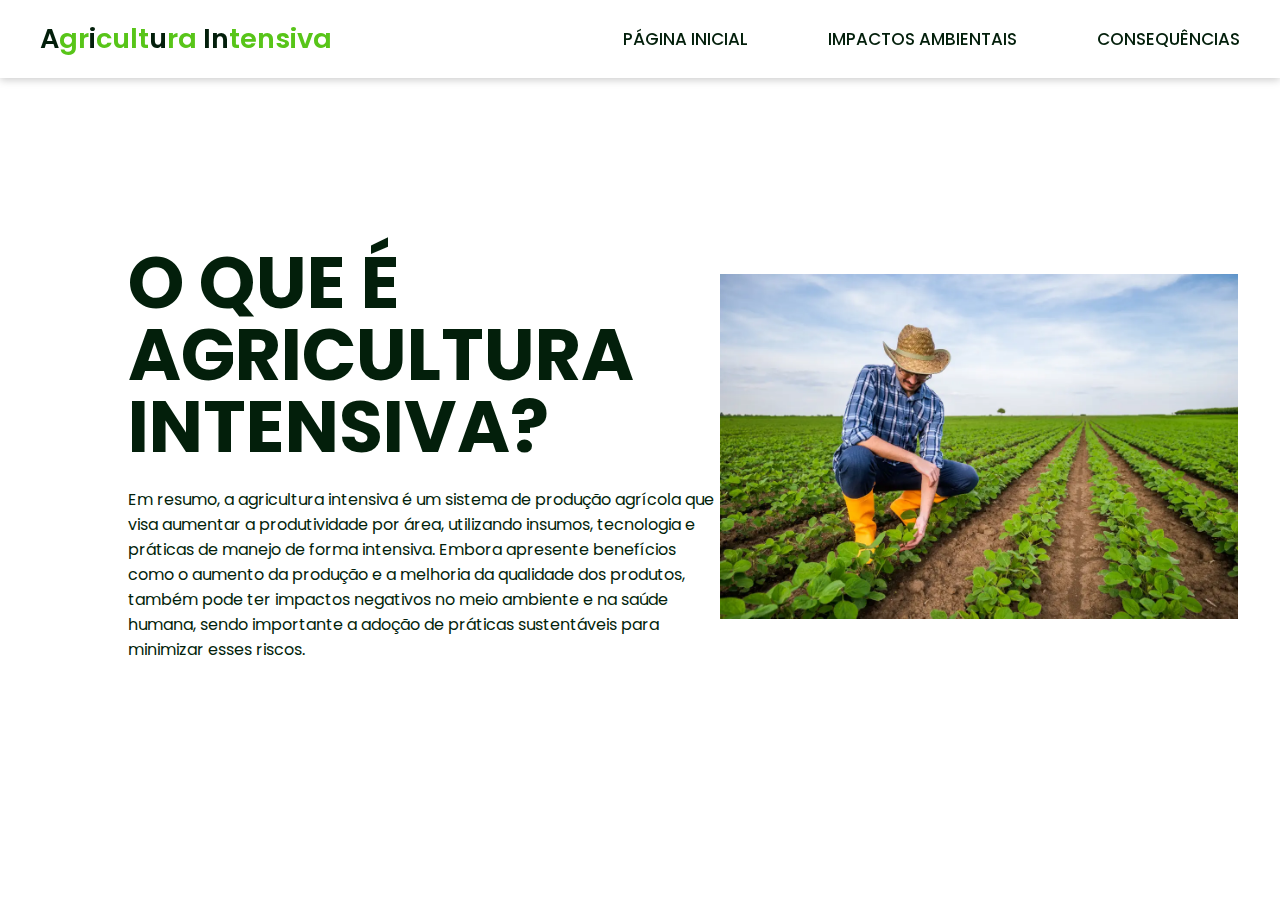
<file: index.html>
<!DOCTYPE html>
<html lang="pt-BR">
<head>
    <meta charset="UTF-8">
    <meta name="viewport" content="width=device-width, initial-scale=1.0">
    <title>Agricultura Intensiva</title>
    <link rel="stylesheet" href="style.css">
</head>
<body>
    <header>
        <nav class="navigation">
            <a href="index.html" class="logo"><span>A</span>gr<span>i</span>cult<span>u</span>ra <span>In</span>tensiva</a>
            <ul class="nav-menu">
                <li class="nav-item"><a href="index.html">PÁGINA INICIAL</a></li>
                <li class="nav-item"><a href="sobre.html">IMPACTOS AMBIENTAIS</a></li>
                <li class="nav-item"><a href="duvidas.html">CONSEQUÊNCIAS</a></li>
            </ul>
            <div class="menu">
                <span class="bar"></span>
                <span class="bar"></span>
                <span class="bar"></span>
            </div>
        </nav>
    </header>

    <main>
        <section class="home">
            <div class="home-text">
                <h1 class="text-h1">O QUE É AGRICULTURA INTENSIVA?</h1>
                <p>Em resumo, a agricultura intensiva é um sistema de produção agrícola que visa aumentar a produtividade por área, utilizando insumos, tecnologia e práticas de manejo de forma intensiva. Embora apresente benefícios como o aumento da produção e a melhoria da qualidade dos produtos, também pode ter impactos negativos no meio ambiente e na saúde humana, sendo importante a adoção de práticas sustentáveis para minimizar esses riscos.</p>
            </div>
        
            <div class="home-img">
                <img src="agricultura-intensiva.webp" alt="Agricultura Intensiva">
            </div>
        </section>
    </main>
    <script src="script.js"></script>
</body>
</html>
</file>
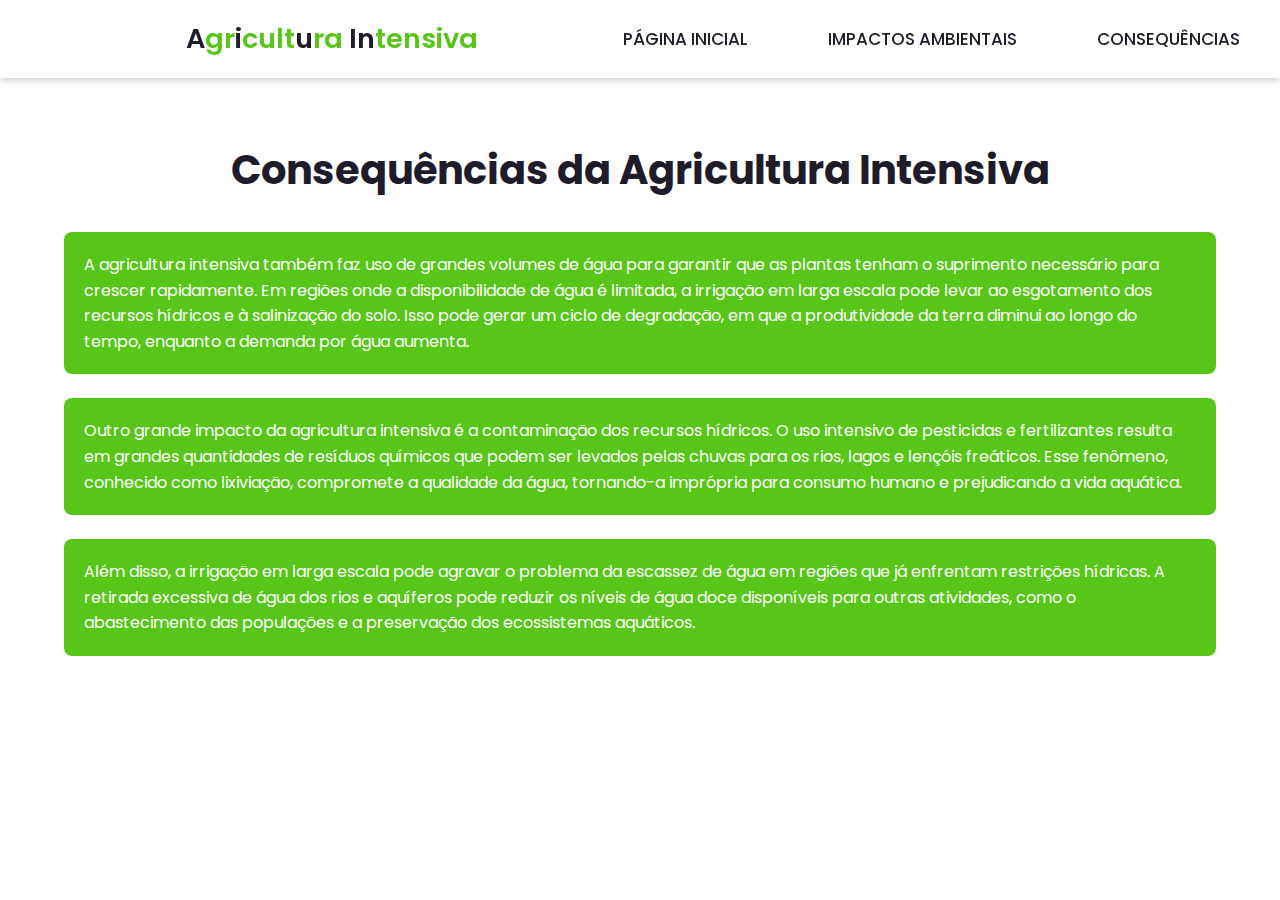
<file: duvidas.html>
<!DOCTYPE html>
<html lang="pt-BR">
<head>
    <meta charset="UTF-8">
    <meta http-equiv="X-UA-Compatible" content="IE=edge">
    <meta name="viewport" content="width=device-width, initial-scale=1.0">
    <link href='https://unpkg.com/boxicons@2.1.2/css/boxicons.min.css' rel='stylesheet'>
    <title>Agricultura Intensiva</title>
    <link rel="stylesheet" href="style.css">
    <style>
        @import url('https://fonts.googleapis.com/css2?family=Poppins:wght@300;400;500;600;700&display=swap');

        :root {
            --red: #58c519;
            --white: #fff;
            --dark: #1e1c2a;
        }

        body {
            color: var(--dark);
            background: var(--white);
            font-family: 'Poppins', sans-serif;
            margin: 0;
            padding: 0;
        }

        header {
            background: var(--white);
            box-shadow: 0 0.1rem 0.5rem #ccc;
            position: fixed;
            width: 100%;
            z-index: 1000;
        }

        .navigation {
            display: flex;
            align-items: center;
            justify-content: space-between;
            padding: 18px 40px;
            transition: all 0.5s;
        }

        .navigation .logo {
            color: var(--red);
            font-size: 1.7rem;
            font-weight: 600;
        }

        .logo span {
            color: var(--dark);
        }

        .navigation ul {
            display: flex;
            align-items: center;
            gap: 5rem;
        }

        .navigation ul li a {
            color: var(--dark);
            font-size: 17px;
            font-weight: 500;
            transition: all 0.5s;
        }

        .navigation ul li a:hover {
            color: var(--red);
        }

        .menu {
            cursor: pointer;
            display: none;
        }

        .menu .bar {
            display: block;
            width: 28px;
            height: 3px;
            border-radius: 3px;
            background: var(--dark);
            margin: 5px auto;
            transition: all 0.3s;
        }

        .menu .bar:nth-child(1),
        .menu .bar:nth-child(3) {
            background: var(--red);
        }

        main {
            padding-top: 80px; /* Espaço para o cabeçalho fixo */
        }

        .faq {
            padding: 60px 5%;
            background: var(--white);
            color: var(--dark);
        }

        .faq h1 {
            font-size: 2.5rem;
            margin-bottom: 2rem;
            text-align: center;
            color: var(--dark);
        }

        .faq-item {
            background: var(--red);
            color: var(--white);
            border-radius: 8px;
            padding: 20px;
            margin-bottom: 1.5rem;
        }

        .faq-item h2 {
            font-size: 1.5rem;
            margin-bottom: 0.5rem;
        }

        .faq-item p {
            font-size: 1rem;
            line-height: 1.6;
        }

        @media (max-width: 785px) {
            .navigation {
                padding: 18px 20px;
            }

            .menu {
                display: block;
            }

            .menu.ativo .bar:nth-child(1) {
                transform: translateY(8px) rotate(45deg);
            }

            .menu.ativo .bar:nth-child(2) {
                opacity: 0;
            }

            .menu.ativo .bar:nth-child(3) {
                transform: translateY(-8px) rotate(-45deg);
            }

            .navigation ul {
                position: fixed;
                right: -100%;
                top: 70px;
                width: 100%;
                height: 100%;
                flex-direction: column;
                background: var(--white);
                gap: -10px;
                transition: 0.3s;
            }

            .navigation ul.ativo {
                right: 0;
            }

            .nav-item {
                margin: 16px 0;
            }

            .faq {
                padding: 100px 2%;
                text-align: center;
                overflow: hidden;
                gap: 5rem;
            }

            .faq h1 {
                font-size: 2rem;
                line-height: 2.5rem;
            }

            .faq-item {
                width: 100%;
                padding: 15px;
            }
            
        }
    </style>
</head>
<body>
    <header>
        <nav class="navigation">
            <a href="index.html" class="logo">
                  <a href="index.html" class="logo"><span>A</span>gr<span>i</span>cult<span>u</span>ra <span>In</span>tensiva</a>
            </a>
            <ul class="nav-menu">
                <li class="nav-item"><a href="index.html">PÁGINA INICIAL</a></li>
                <li class="nav-item"><a href="sobre.html">IMPACTOS AMBIENTAIS</a></li>
                <li class="nav-item"><a href="duvidas.html">CONSEQUÊNCIAS</a></li>
            </ul>
            <div class="menu">
                <span class="bar"></span>
                <span class="bar"></span>
                <span class="bar"></span>
            </div>
        </nav>
    </header>
    <main>
        <section class="faq">
            <h1>Consequências da Agricultura Intensiva</h1>
            <div class="faq-item">
                <p>A agricultura intensiva também faz uso de grandes volumes de água para garantir que as plantas tenham o suprimento necessário para crescer rapidamente. Em regiões onde a disponibilidade de água é limitada, a irrigação em larga escala pode levar ao esgotamento dos recursos hídricos e à salinização do solo. Isso pode gerar um ciclo de degradação, em que a produtividade da terra diminui ao longo do tempo, enquanto a demanda por água aumenta.</p>
            </div>
            <div class="faq-item">
                <p>Outro grande impacto da agricultura intensiva é a contaminação dos recursos hídricos. O uso intensivo de pesticidas e fertilizantes resulta em grandes quantidades de resíduos químicos que podem ser levados pelas chuvas para os rios, lagos e lençóis freáticos. Esse fenômeno, conhecido como lixiviação, compromete a qualidade da água, tornando-a imprópria para consumo humano e prejudicando a vida aquática.</p>
            </div>
            <div class="faq-item">
                <p>Além disso, a irrigação em larga escala pode agravar o problema da escassez de água em regiões que já enfrentam restrições hídricas. A retirada excessiva de água dos rios e aquíferos pode reduzir os níveis de água doce disponíveis para outras atividades, como o abastecimento das populações e a preservação dos ecossistemas aquáticos.</p>
            </div>
        </section>
    </main>
    <script src="script.js"></script>
</body>
</html>
</file>
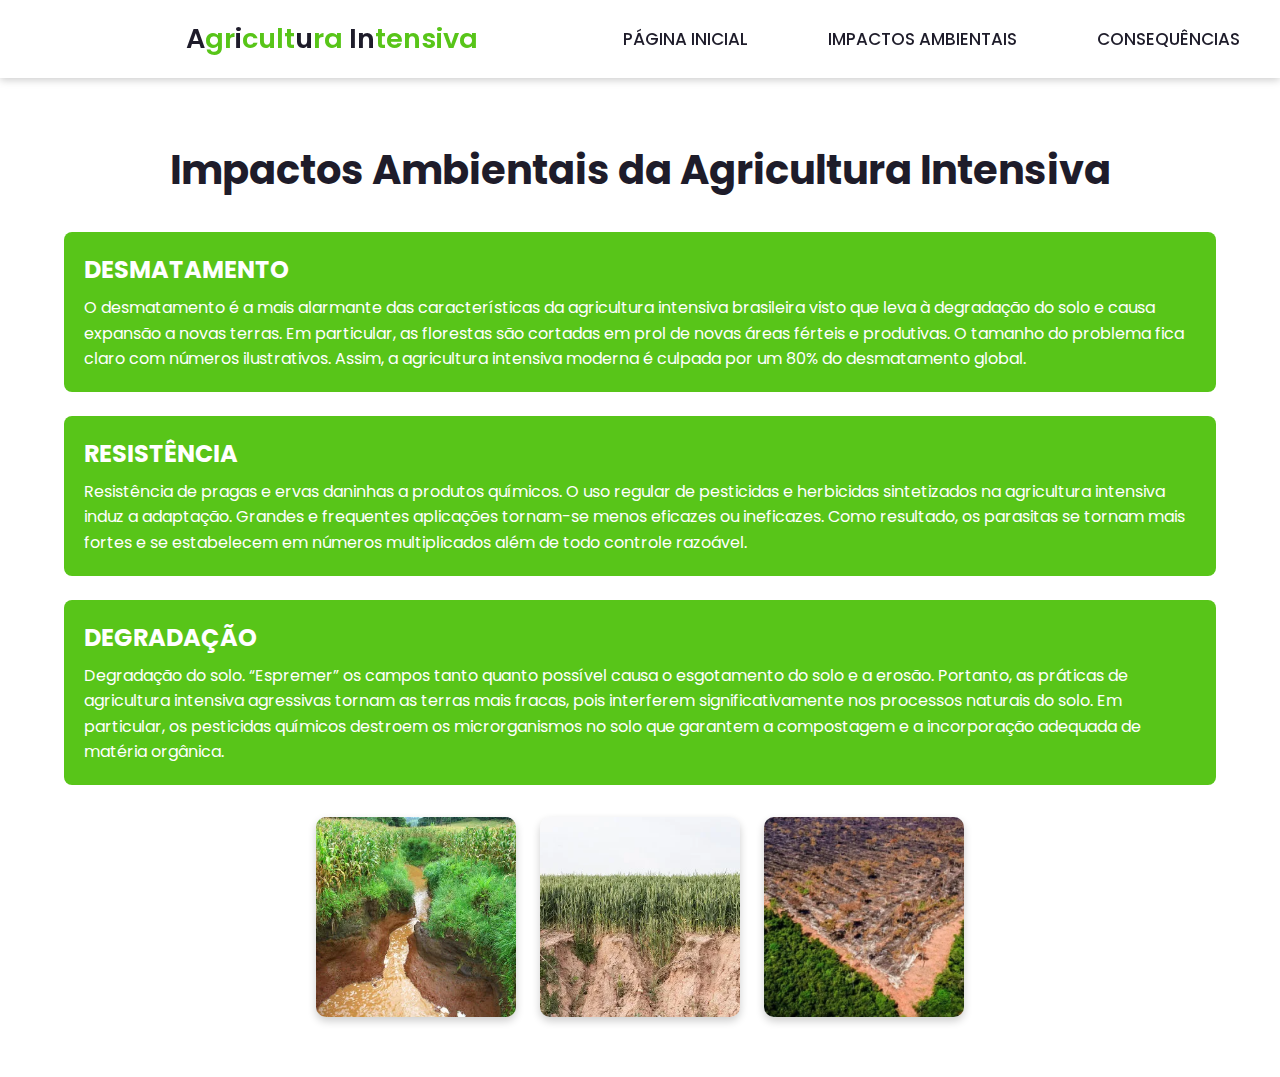
<file: sobre.html>
<!DOCTYPE html>
<html lang="pt-BR">
<head>
    <meta charset="UTF-8">
    <meta http-equiv="X-UA-Compatible" content="IE=edge">
    <meta name="viewport" content="width=device-width, initial-scale=1.0">
    <link href='https://unpkg.com/boxicons@2.1.2/css/boxicons.min.css' rel='stylesheet'>
    <title>Agricultura Intensiva</title>
    <link rel="stylesheet" href="style.css">
    <style>
        @import url('https://fonts.googleapis.com/css2?family=Poppins:wght@300;400;500;600;700&display=swap');

        :root {
            --red: #58c519;
            --white: #fff;
            --dark: #1e1c2a;
        }

        body {
            color: var(--dark);
            background: var(--white);
            font-family: 'Poppins', sans-serif;
            margin: 0;
            padding: 0;
        }

        header {
            background: var(--white);
            box-shadow: 0 0.1rem 0.5rem #ccc;
            position: fixed;
            width: 100%;
            z-index: 1000;
        }

        .navigation {
            display: flex;
            align-items: center;
            justify-content: space-between;
            padding: 18px 40px;
            transition: all 0.5s;
        }

        .navigation .logo {
            color: var(--red);
            font-size: 1.7rem;
            font-weight: 600;
        }

        .logo span {
            color: var(--dark);
        }

        .navigation ul {
            display: flex;
            align-items: center;
            gap: 5rem;
        }

        .navigation ul li a {
            color: var(--dark);
            font-size: 17px;
            font-weight: 500;
            transition: all 0.5s;
        }

        .navigation ul li a:hover {
            color: var(--red);
        }

        .menu {
            cursor: pointer;
            display: none;
        }

        .menu .bar {
            display: block;
            width: 28px;
            height: 3px;
            border-radius: 3px;
            background: var(--dark);
            margin: 5px auto;
            transition: all 0.3s;
        }

        .menu .bar:nth-child(1),
        .menu .bar:nth-child(3) {
            background: var(--red);
        }

        main {
            padding-top: 80px; /* Espaço para o cabeçalho fixo */
        }

        .faq {
            padding: 60px 5%;
            background: var(--white);
            color: var(--dark);
        }

        .faq h1 {
            font-size: 2.5rem;
            margin-bottom: 2rem;
            color: var(--dark);
            text-align: center;
        }

        .faq-item {
            background: var(--red);
            color: var(--white);
            border-radius: 8px;
            padding: 20px;
            margin-bottom: 1.5rem;
            text-align: left;
        }

        .faq-item h2 {
            font-size: 1.5rem;
            margin-bottom: 0.5rem;
        }

        .faq-item p {
            font-size: 1rem;
            line-height: 1.6;
        }

        .image-gallery {
            display: flex;
            flex-direction: row; /* Imagens lado a lado */
            flex-wrap: wrap; /* Permite quebra de linha */
            align-items: center;
            justify-content: center; /* Centraliza as imagens horizontalmente */
            gap: 1.5rem;
            margin-top: 2rem;
        }

        .image-gallery h2 {
            font-size: 1.8rem;
            color: var(--dark);
            margin-bottom: 1rem;
            text-align: center; /* Centraliza o título */
        }

        .image-gallery .image-item {
            display: flex;
            flex-direction: column;
            align-items: center;
            gap: 0.5rem;
        }

        .image-gallery img {
            width: 200px; /* Ajuste o tamanho conforme necessário */
            height: 200px; /* Ajuste o tamanho conforme necessário */
            object-fit: cover;
            border-radius: 10px; /* Borda arredondada das imagens */
            box-shadow: 0 4px 8px rgba(0, 0, 0, 0.2); /* Sombreamento quadrado */
        }

        .image-gallery .image-label {
            font-size: 1rem;
            color: var(--dark);
            font-weight: 500;
        }

        @media (max-width: 785px) {
            .navigation {
                padding: 18px 20px;
            }

            .menu {
                display: block;
            }

            .menu.ativo .bar:nth-child(1) {
                transform: translateY(8px) rotate(45deg);
            }

            .menu.ativo .bar:nth-child(2) {
                opacity: 0;
            }

            .menu.ativo .bar:nth-child(3) {
                transform: translateY(-8px) rotate(-45deg);
            }

            .navigation ul {
                position: fixed;
                right: -100%;
                top: 70px;
                width: 100%;
                height: 100%;
                flex-direction: column;
                background: var(--white);
                gap: -10px;
                transition: 0.3s;
            }

            .navigation ul.ativo {
                right: 0;
            }

            .nav-item {
                margin: 16px 0;
            }

            .faq {
                padding: 100px 2%;
            }

            .faq h1 {
                font-size: 2rem;
                line-height: 2.5rem;
            }

            .faq-item {
                width: 100%;
                padding: 15px;
            }

            .image-gallery img {
                width: 150px; /* Ajuste para telas menores */
                height: 150px; /* Ajuste para telas menores */
            }
        }
    </style>
</head>
<body>
    <header>
        <nav class="navigation">
            <a href="index.html" class="logo">
                  <a href="index.html" class="logo"><span>A</span>gr<span>i</span>cult<span>u</span>ra <span>In</span>tensiva</a>
            </a>
            <ul class="nav-menu">
                <li class="nav-item"><a href="index.html">PÁGINA INICIAL</a></li>
                <li class="nav-item"><a href="sobre.html">IMPACTOS AMBIENTAIS</a></li>
                <li class="nav-item"><a href="duvidas.html">CONSEQUÊNCIAS</a></li>
            </ul>
            <div class="menu">
                <span class="bar"></span>
                <span class="bar"></span>
                <span class="bar"></span>
            </div>
        </nav>
    </header>
    <main>
        <section class="faq">
            <h1>Impactos Ambientais da Agricultura Intensiva</h1>
            <div class="faq-item">
                <h2>DESMATAMENTO</h2>
                <p>O desmatamento é a mais alarmante das características da agricultura intensiva brasileira visto que leva à degradação do solo e causa expansão a novas terras. Em particular, as florestas são cortadas em prol de novas áreas férteis e produtivas. O tamanho do problema fica claro com números ilustrativos. Assim, a agricultura intensiva moderna é culpada por um 80% do desmatamento global.</p>
            </div>
            <div class="faq-item">
                <h2>RESISTÊNCIA</h2>
                <p>Resistência de pragas e ervas daninhas a produtos químicos. O uso regular de pesticidas e herbicidas sintetizados na agricultura intensiva induz a adaptação. Grandes e frequentes aplicações tornam-se menos eficazes ou ineficazes. Como resultado, os parasitas se tornam mais fortes e se estabelecem em números multiplicados além de todo controle razoável.</p>
            </div>
             <div class="faq-item">
                <h2>DEGRADAÇÃO</h2>
                <p>Degradação do solo. “Espremer” os campos tanto quanto possível causa o esgotamento do solo e a erosão. Portanto, as práticas de agricultura intensiva agressivas tornam as terras mais fracas, pois interferem significativamente nos processos naturais do solo. Em particular, os pesticidas químicos destroem os microrganismos no solo que garantem a compostagem e a incorporação adequada de matéria orgânica.</p>
            </div>
            <div class="image-gallery">
                <div class="image-item">
                    <img src="a-irrigacao-uso-excessivo-minerais-retirada-vegetacao-original-podem-causar-erosoes-no-solo-57d82118976b1.webp" alt="Imagem 1">
                </div>
                <div class="image-item">
                    <img src="erosao_solo_agricultura.webp" alt="Imagem 2">
                </div>
                <div class="image-item">
                    <img src="WhatsApp-Image-2022-09-05-at-13_46_53.jpeg"alt="Imagem 3">
                </div>
            </div>
        </section>
    </main>
    <script src="script.js"></script>
</body>
</html>
</file>
<file: style.css>
@import url('https://fonts.googleapis.com/css2?family=Poppins:wght@300;400;500;600;700&display=swap');

:root {
    --red: #58c519;
    --white: #fff;
    --dark: #031f0b;
}

* {
    margin: 0;
    padding: 0;
    box-sizing: border-box;
    font-family: 'Poppins', sans-serif;
    list-style: none;
    text-decoration: none;
}

body {
    color: var(--dark);
    background: var(--white);
}

/* NAVIGATION */
.navigation {
    display: flex;
    align-items: center;
    justify-content: space-between;
    padding: 18px 40px;
    box-shadow: 0 0.1rem 0.5rem #ccc;
    width: 100%;
    background: var(--white);
    position: fixed;
    z-index: 1000;
    transition: all 0.5s;
}

.logo {
    font-size: 1.7rem;
    font-weight: 600;
    color: var(--red);
}

.logo span {
    color: var(--dark);
}

.nav-menu {
    display: flex;
    align-items: center;
    gap: 5rem;
}

.nav-menu li a {
    color: var(--dark);
    font-size: 17px;
    font-weight: 500;
    transition: all 0.5s;
}

.nav-menu li a:hover {
    color: var(--red);
}

/* MENU ICON */
.menu {
    display: none;
    cursor: pointer;
}

.menu .bar {
    display: block;
    width: 28px;
    height: 3px;
    margin: 5px auto;
    background: var(--dark);
    border-radius: 3px;
    transition: all 0.3s;
}

.menu.ativo .bar:nth-child(1) {
    transform: translateY(8px) rotate(45deg);
}

.menu.ativo .bar:nth-child(2) {
    opacity: 0;
}

.menu.ativo .bar:nth-child(3) {
    transform: translateY(-8px) rotate(-45deg);
}

.menu .bar:nth-child(1),
.menu .bar:nth-child(3) {
    background: var(--red);
}

/* HOME */
.home {
    width: 100%;
    height: 100vh;
    display: flex;
    align-items: center;
    justify-content: space-between;
    padding: 0 10%;
}

.home-text {
    max-width: 37rem;
}

.home-text .text-h4 {
    font-size: 1.5rem;
    color: var(--red);
    margin-bottom: 1rem;
}

.home-text .text-h1 {
    font-size: 4.5rem;
    line-height: 4.5rem;
    margin-bottom: 1.5rem; /* Reduzido */
}

.home-text p {
    margin-bottom: -0.5rem; /* Reduzido */
}


.home-btn {
    padding: 15px 45px;
    background: var(--red);
    color: var(--white);
    border-radius: 10px;
    font-weight: 700;
    transition: all 0.5s;
}

.home-btn:hover {
    background: #4aad1b;
}

.home-img img {
    width: 120%;
}

/* RESPONSIVE */
@media (max-width: 785px) {
    .navigation {
        padding: 18px 20px;
    }

    .menu {
        display: block;
    }

    .nav-menu {
        position: fixed;
        right: -100%;
        top: 70px;
        width: 100%;
        height: 100vh;
        background: var(--white);
        flex-direction: column;
        justify-content: center;
        align-items: center;
        gap: 2rem;
        transition: 0.3s ease-in-out;
    }

    .nav-menu.ativo {
        right: 0;
    }

    .home {
        padding: 100px 2%;
        flex-direction: column;
        text-align: center;
        gap: 3rem;
    }

    .home .text-h1 {
        font-size: 3rem;
        line-height: 3.5rem;
    }

    .home-img {
        width: 150%;
    }
}
</file>
